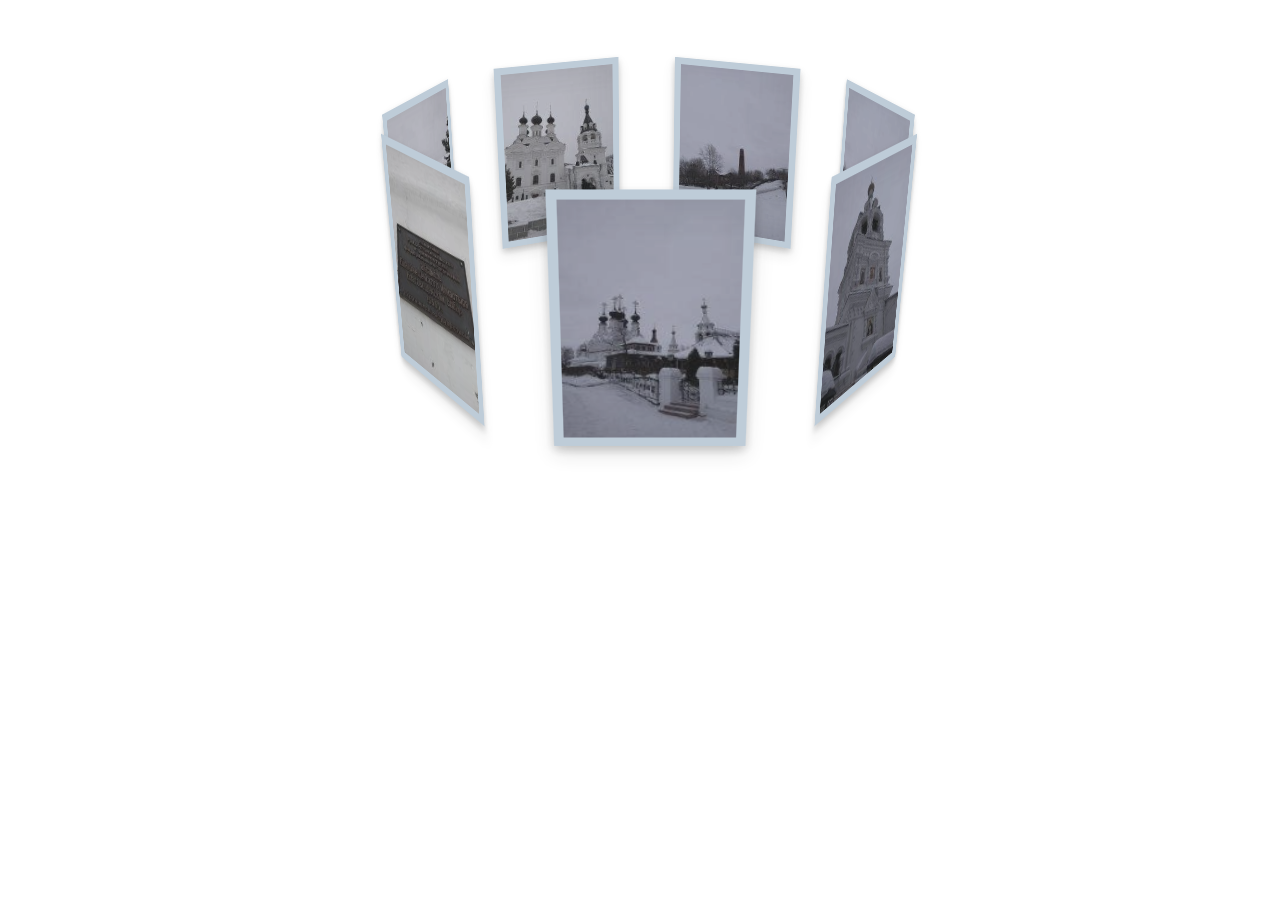
<file: 3d-gallery/index.html>
<!doctype html>
<html lang="en">
<head>
    <meta charset="UTF-8">
    <meta name="viewport"
          content="width=device-width, user-scalable=no, initial-scale=1.0, maximum-scale=1.0, minimum-scale=1.0">
    <meta http-equiv="X-UA-Compatible" content="ie=edge">
    <link rel="stylesheet" href="carousel.css">
    <title>Document</title>
</head>
<body>
<div id="carousel">
    <div id="drag-container">
        <div id="spin-container">
<!--            <a href="/photo-large.jpg"><img src="/photo-small.jpg" alt="" /></a>-->
            <!-- Еще фото -->
            <img src="img/1.jpg" alt="" /></a>
            <img src="img/2.jpg" alt="" /></a>
            <img src="img/3.jpg" alt="" /></a>
            <img src="img/4.jpg" alt="" /></a>
            <img src="img/5.jpg" alt="" /></a>
            <img src="img/6.jpg" alt="" /></a>
            <img src="img/7.jpg" alt="" /></a>

            <p>Муром</p>
        </div>
        <div id="ground"></div>
    </div>
</div>
<!--Если в карусели не используются ссылки, а только фотографии, то:

В HTML убираем ссылки
В CSS удаляем класс #drag-container img и заменяем #drag-container a на #drag-container img
В JS заменяем let aImg = ospin.getElementsByTagName("a"); на let aImg = ospin.getElementsByTagName("img");-->
<script src="carousel.js"></script>
</body>
</html>
</file>
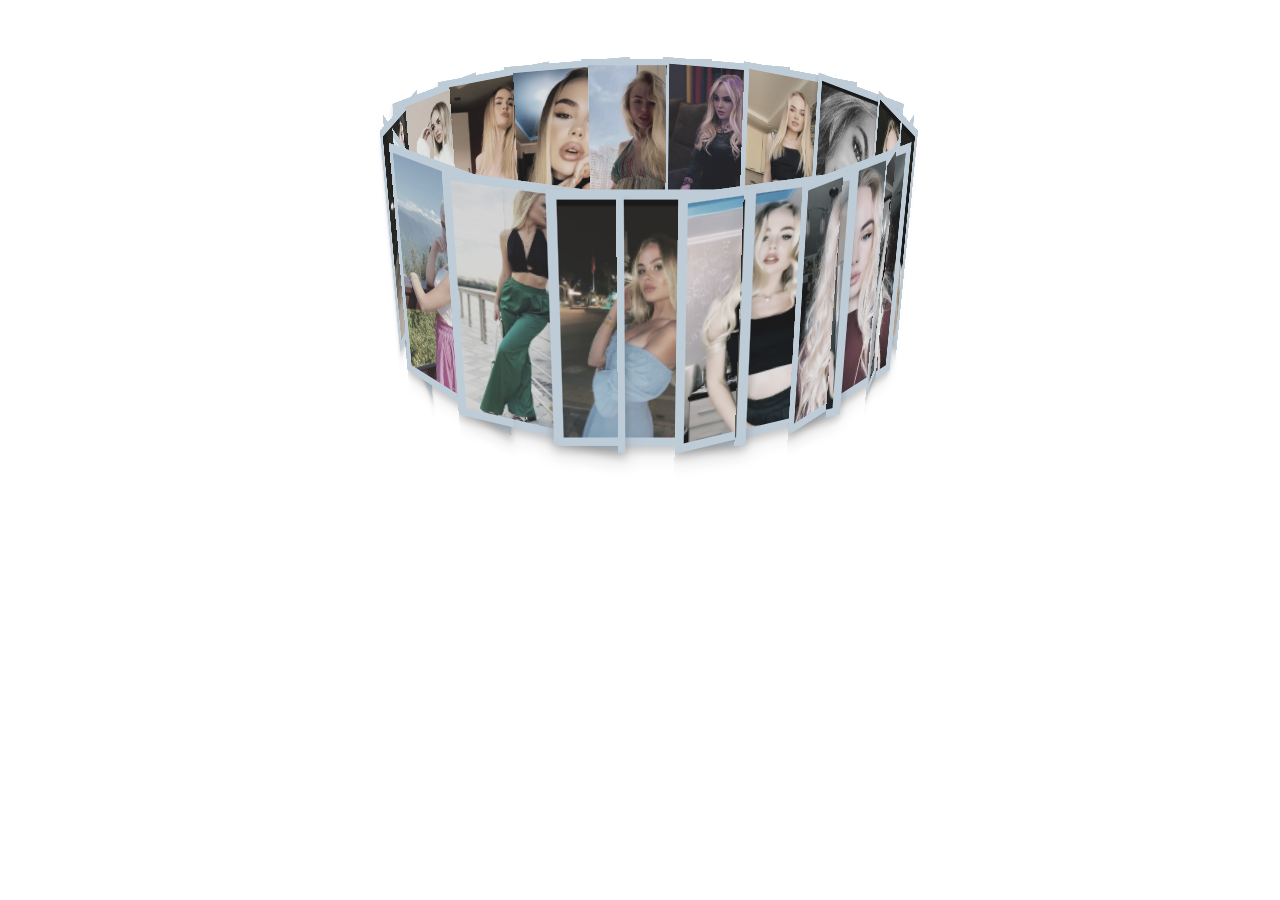
<file: 3d_gallery_girl/index.html>
<!doctype html>
<html lang="en">
<head>
    <meta charset="UTF-8">
    <meta name="viewport"
          content="width=device-width, user-scalable=no, initial-scale=1.0, maximum-scale=1.0, minimum-scale=1.0">
    <meta http-equiv="X-UA-Compatible" content="ie=edge">
    <link rel="stylesheet" href="carousel.css">
    <title>Document</title>
</head>
<body>
<div id="carousel">
    <div id="drag-container">
        <div id="spin-container">
<!--            <a href="/photo-large.jpg"><img src="/photo-small.jpg" alt="" /></a>-->
            <!-- Еще фото -->
            <img src="img/1.jpg" alt="" /></a>
            <img src="img/2.jpg" alt="" /></a>
            <img src="img/3.jpg" alt="" /></a>
            <img src="img/4.jpg" alt="" /></a>
            <img src="img/5.jpg" alt="" /></a>
            <img src="img/6.jpg" alt="" /></a>
            <img src="img/7.jpg" alt="" /></a>
            <img src="img/8.jpg" alt="" /></a>
            <img src="img/9.jpg" alt="" /></a>
            <img src="img/10.jpg" alt="" /></a>
            <img src="img/11.jpg" alt="" /></a>
            <img src="img/12.jpg" alt="" /></a>
            <img src="img/13.jpg" alt="" /></a>
            <img src="img/14.jpg" alt="" /></a>
            <img src="img/15.jpg" alt="" /></a>
            <img src="img/16.jpg" alt="" /></a>

            <p>Alina</p>
        </div>
        <div id="ground"></div>
    </div>
</div>
<!--Если в карусели не используются ссылки, а только фотографии, то:

В HTML убираем ссылки
В CSS удаляем класс #drag-container img и заменяем #drag-container a на #drag-container img
В JS заменяем let aImg = ospin.getElementsByTagName("a"); на let aImg = ospin.getElementsByTagName("img");-->
<script src="carousel.js"></script>
</body>
</html>
</file>
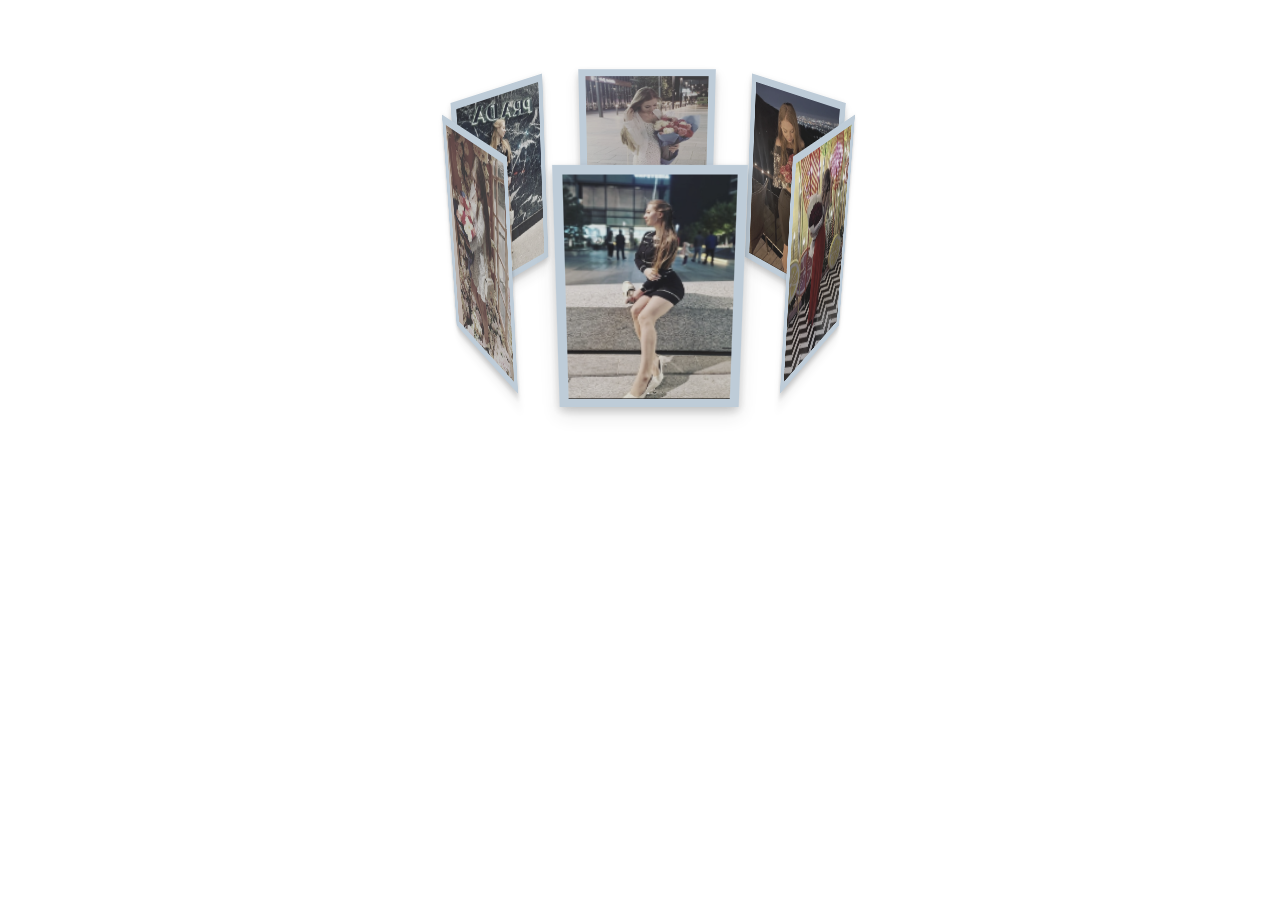
<file: anna/index.html>
<!doctype html>
<html lang="en">
<head>
    <meta charset="UTF-8">
    <meta name="viewport"
          content="width=device-width, user-scalable=no, initial-scale=1.0, maximum-scale=1.0, minimum-scale=1.0">
    <meta http-equiv="X-UA-Compatible" content="ie=edge">
    <link rel="stylesheet" href="carousel.css">
    <title>Document</title>
</head>
<body>
<div id="carousel">
    <div id="drag-container">
        <div id="spin-container">
<!--            <a href="/photo-large.jpg"><img src="/photo-small.jpg" alt="" /></a>-->
            <!-- Еще фото -->
            <img src="img/1.jpg" alt="" /></a>
            <img src="img/2.jpg" alt="" /></a>
            <img src="img/3.jpg" alt="" /></a>
            <img src="img/4.jpg" alt="" /></a>
            <img src="img/5.jpg" alt="" /></a>
            <img src="img/6.jpg" alt="" /></a>

            <p>Anna</p>
        </div>
        <div id="ground"></div>
    </div>
</div>
<!--Если в карусели не используются ссылки, а только фотографии, то:

В HTML убираем ссылки
В CSS удаляем класс #drag-container img и заменяем #drag-container a на #drag-container img
В JS заменяем let aImg = ospin.getElementsByTagName("a"); на let aImg = ospin.getElementsByTagName("img");-->
<script src="carousel.js"></script>
</body>
</html>
</file>
<file: 3d-gallery/carousel.css>
#carousel  {
    touch-action: none;
    display: flex;
    height: 400px;
    perspective: 1000px;
    transform-style: preserve-3d;
}
#drag-container,
#spin-container {
    position: relative;
    display: flex;
    margin: auto;
    transform-style: preserve-3d;
    transform: rotateX(-10deg);
}
#drag-container img {
    transform-style: preserve-3d;
    position: absolute;
    left: 0;
    top: 0;
    width: 100%;
    height: 100%;
    box-shadow: 0 4px 8px rgba(0,0,0,0.2), 0 10px 16px rgba(0,0,0,0.1);
    border: 8px solid #BFE2FF;
}
#drag-container img {
    width: 100%;
    height: 100%;
    filter: grayscale(50%) contrast(0.8);
    transition: filter 0.3s;
}
/*#drag-container a:hover img{*/
/*    filter: grayscale(0) contrast(1);*/
/*}*/
#drag-container p {
    line-height: 1;
    font-size: 50px;
    font-weight: bold;
    text-align: center;
    font-family: Serif;
    position: absolute;
    top: 100%;
    left: 50%;
    transform: translate(-50%, -50%) rotateX(90deg);
    color: #337AB7;
    font-family: Verdana, sans-serif;
}
#ground {
    width: 900px;
    height: 900px;
    position: absolute;
    top: 100%;
    left: 50%;
    transform: translate(-50%, -50%) rotateX(90deg);
}
@keyframes spin {
    from {
        transform: rotateY(0deg);
    }
    to {
        transform: rotateY(360deg);
    }
}
@keyframes spinRevert {
    from {
        transform: rotateY(360deg);
    }
    to {
        transform: rotateY(0deg);
    }
}
</file>
<file: 3d_gallery_girl/carousel.css>
#carousel  {
    touch-action: none;
    display: flex;
    height: 400px;
    perspective: 1000px;
    transform-style: preserve-3d;
}
#drag-container,
#spin-container {
    position: relative;
    display: flex;
    margin: auto;
    transform-style: preserve-3d;
    transform: rotateX(-10deg);
}
#drag-container img {
    transform-style: preserve-3d;
    position: absolute;
    left: 0;
    top: 0;
    width: 100%;
    height: 100%;
    box-shadow: 0 4px 8px rgba(0,0,0,0.2), 0 10px 16px rgba(0,0,0,0.1);
    border: 8px solid #BFE2FF;
}
#drag-container img {
    width: 100%;
    height: 100%;
    filter: grayscale(50%) contrast(0.8);
    transition: filter 0.3s;
}
/*#drag-container a:hover img{*/
/*    filter: grayscale(0) contrast(1);*/
/*}*/
#drag-container p {
    line-height: 1;
    font-size: 50px;
    font-weight: bold;
    text-align: center;
    font-family: Serif;
    position: absolute;
    top: 100%;
    left: 50%;
    transform: translate(-50%, -50%) rotateX(90deg);
    color: #337AB7;
    font-family: Verdana, sans-serif;
}
#ground {
    width: 900px;
    height: 900px;
    position: absolute;
    top: 100%;
    left: 50%;
    transform: translate(-50%, -50%) rotateX(90deg);
}
@keyframes spin {
    from {
        transform: rotateY(0deg);
    }
    to {
        transform: rotateY(360deg);
    }
}
@keyframes spinRevert {
    from {
        transform: rotateY(360deg);
    }
    to {
        transform: rotateY(0deg);
    }
}
</file>
<file: anna/carousel.css>
#carousel  {
    touch-action: none;
    display: flex;
    height: 400px;
    perspective: 1000px;
    transform-style: preserve-3d;
}
#drag-container,
#spin-container {
    position: relative;
    display: flex;
    margin: auto;
    transform-style: preserve-3d;
    transform: rotateX(-10deg);
}
#drag-container img {
    transform-style: preserve-3d;
    position: absolute;
    left: 0;
    top: 0;
    width: 100%;
    height: 100%;
    box-shadow: 0 4px 8px rgba(0,0,0,0.2), 0 10px 16px rgba(0,0,0,0.1);
    border: 8px solid #BFE2FF;
}
#drag-container img {
    width: 100%;
    height: 100%;
    filter: grayscale(50%) contrast(0.8);
    transition: filter 0.3s;
}
/*#drag-container a:hover img{*/
/*    filter: grayscale(0) contrast(1);*/
/*}*/
#drag-container p {
    line-height: 1;
    font-size: 50px;
    font-weight: bold;
    text-align: center;
    font-family: Serif;
    position: absolute;
    top: 100%;
    left: 50%;
    transform: translate(-50%, -50%) rotateX(90deg);
    color: #337AB7;
    font-family: Verdana, sans-serif;
}
#ground {
    width: 900px;
    height: 900px;
    position: absolute;
    top: 100%;
    left: 50%;
    transform: translate(-50%, -50%) rotateX(90deg);
}
@keyframes spin {
    from {
        transform: rotateY(0deg);
    }
    to {
        transform: rotateY(360deg);
    }
}
@keyframes spinRevert {
    from {
        transform: rotateY(360deg);
    }
    to {
        transform: rotateY(0deg);
    }
}
</file>
